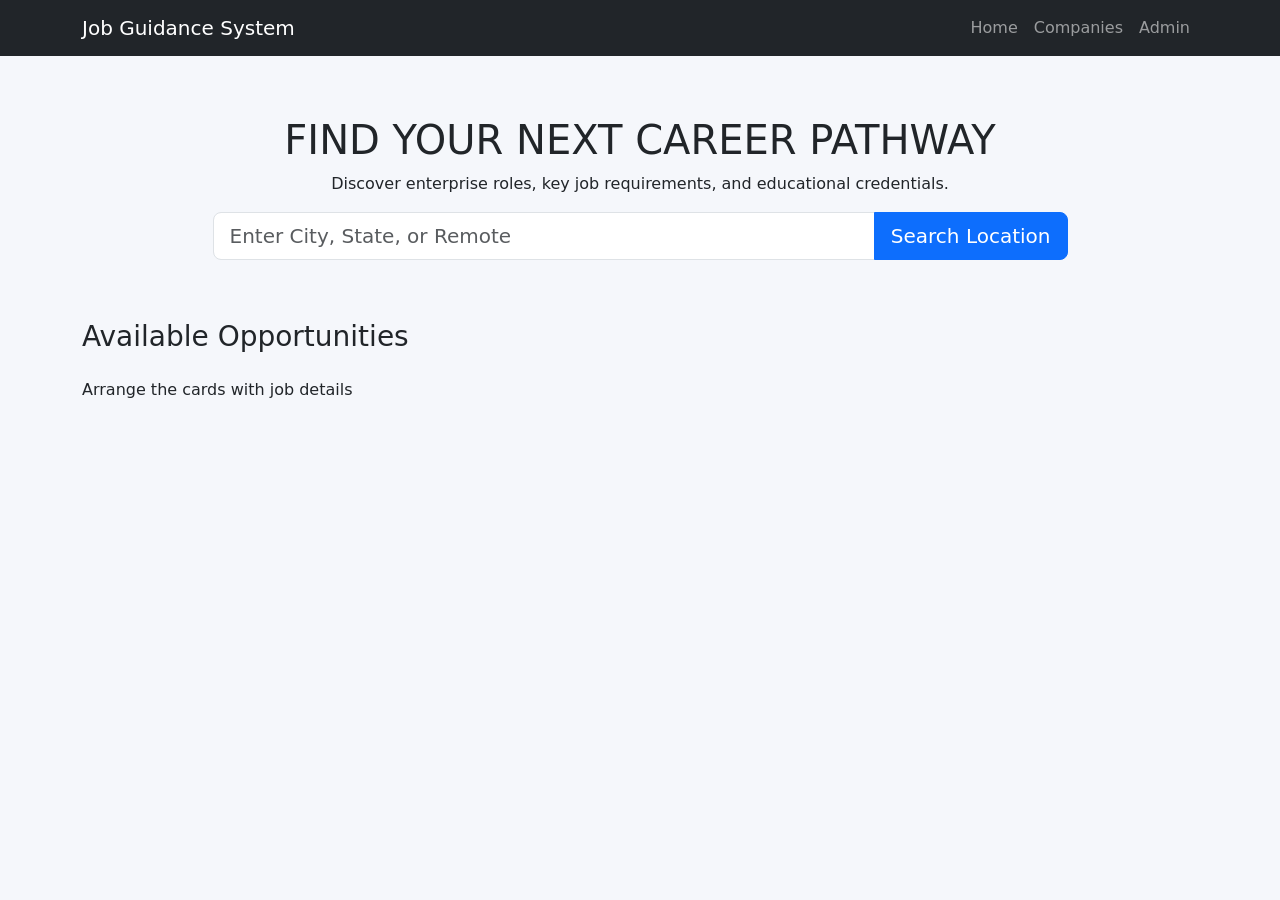
<file: src/main/webapp/index.html>
<!DOCTYPE html>
<html lang="en">
<head>
    <meta charset="utf-8">
    <meta name="viewport" content="width=device-width, initial-scale=1">
    <link href="https://cdn.jsdelivr.net/npm/bootstrap@5.3.3/dist/css/bootstrap.min.css" rel="stylesheet">
    <link href="css/style.css" rel="stylesheet">
    <link href="https://cdn.jsdelivr.net/npm/bootstrap-icons@1.11.3/font/bootstrap-icons.css" rel="stylesheet">
    <title>Job Guidance System</title>
</head>

<body>

<nav class="navbar navbar-expand-lg navbar-dark bg-dark">
    <div class="container">
    <a class="navbar-brand">Job Guidance System</a>
    <ul class="navbar-nav ms-auto">
        <li class="nav-item"><a class="nav-link">Home</a></li>
        <li class="nav-item"><a class="nav-link">Companies</a></li>
        <li class="nav-item"><a class="nav-link">Admin</a></li>
    </ul>
    </div>
</nav>

<div class="container hero">
    <h1>FIND YOUR NEXT CAREER PATHWAY</h1>
    <p>Discover enterprise roles, key job requirements, and educational credentials.</p>
    <div class="input-group input-group-lg w-75 mx-auto">
        <input class="form-control" placeholder="Enter City, State, or Remote">
        <button class="btn btn-primary">Search Location</button>
    </div>
</div>

<div class="container">
    <h3 class="mb-4">Available Opportunities</h3>
    <p>Arrange the cards with job details</p>
</div>

</div></div>
<script src="https://cdn.jsdelivr.net/npm/bootstrap@5.3.3/dist/js/bootstrap.bundle.min.js"></script>
</body>
</html>
</file>
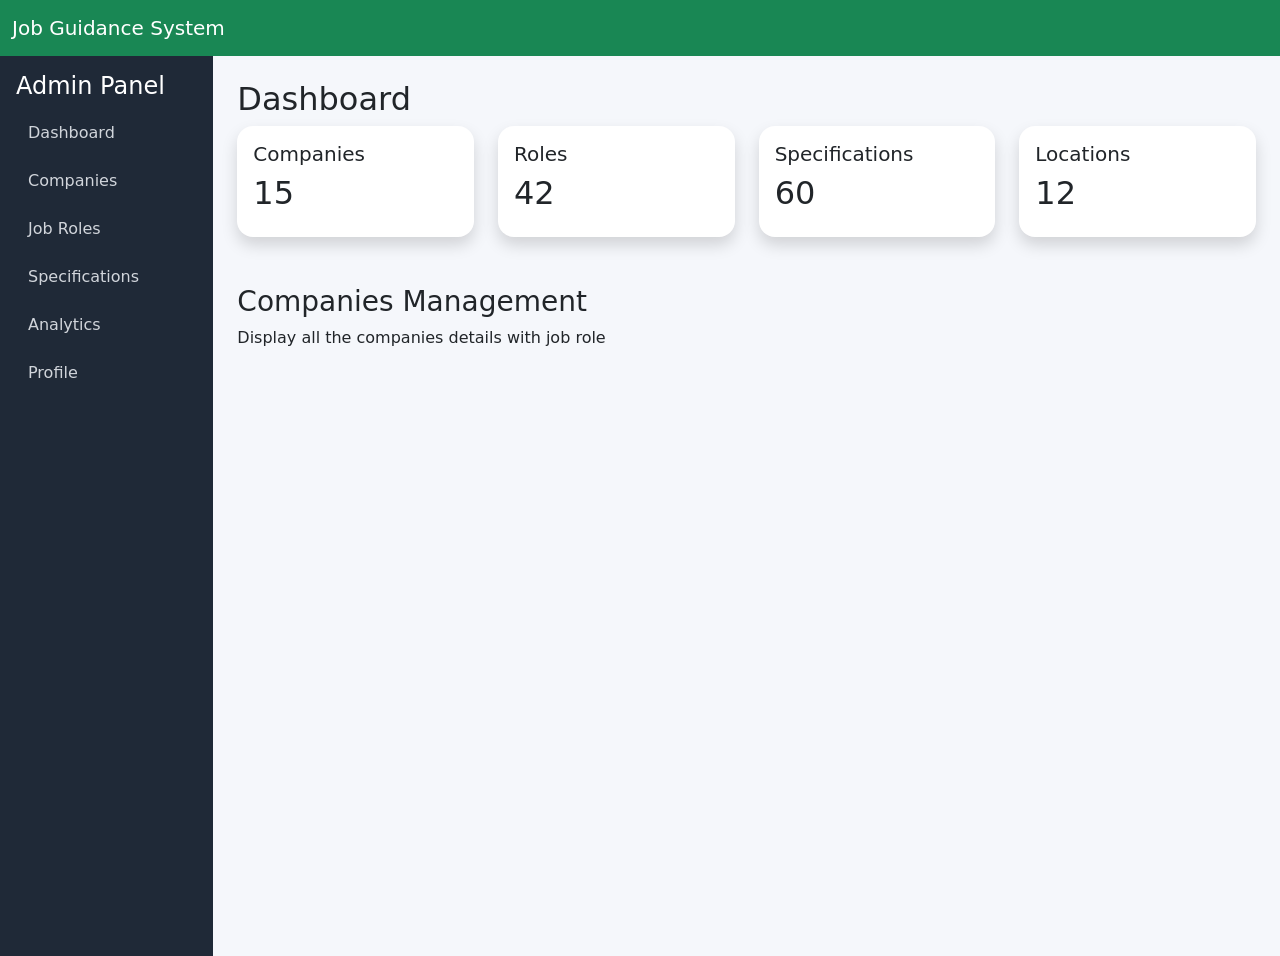
<file: src/main/webapp/admin-dashboard.html>
<!DOCTYPE html><html><head>
<meta charset="utf-8">
<meta name="viewport" content="width=device-width, initial-scale=1">
<link href="https://cdn.jsdelivr.net/npm/bootstrap@5.3.3/dist/css/bootstrap.min.css" rel="stylesheet">
<link href="css/style.css" rel="stylesheet">
<link href="https://cdn.jsdelivr.net/npm/bootstrap-icons@1.11.3/font/bootstrap-icons.css" rel="stylesheet">
<title>Job Guidance System</title>
</head>
<body>

<nav class="navbar navbar-dark bg-success">
    <div class="container-fluid"><span class="navbar-brand">Job Guidance System</span>
    </div>
</nav>

<div class="container-fluid">
    <div class="row">
    <div class="col-md-2 sidebar p-3">
        <h4 class="text-white">Admin Panel</h4>
        <ul class="nav flex-column">
            <li><a class="nav-link" href="#">Dashboard</a></li>
            <li><a class="nav-link" href="#">Companies</a></li>
            <li><a class="nav-link" href="#">Job Roles</a></li>
            <li><a class="nav-link" href="#">Specifications</a></li>
            <li><a class="nav-link" href="#">Analytics</a></li>
            <li><a class="nav-link" href="#">Profile</a></li>
        </ul>
    </div>
    
<div class="col-md-10 p-4">

<h2>Dashboard</h2>
<div class="row g-4">
    <div class="col-md-3">
        <div class="card shadow">
            <div class="card-body">
                <h5>Companies</h5>
                <h2>15</h2>
            </div>
        </div>
    </div>

    <div class="col-md-3">
        <div class="card shadow">
            <div class="card-body">
                <h5>Roles</h5>
                <h2>42</h2>
            </div>
        </div>
    </div>

    <div class="col-md-3">
        <div class="card shadow">
            <div class="card-body">
                <h5>Specifications</h5>
                <h2>60</h2>
            </div>
        </div>
    </div>

    <div class="col-md-3">
        <div class="card shadow">
            <div class="card-body">
                <h5>Locations</h5>
                <h2>12</h2>
            </div>
        </div>
    </div>
</div>


<h3 class="mt-5">Companies Management</h3>
<p> Display all the companies details with job role</p>

</div>
</div>
</div>
</body>
</html>
</file>
<file: src/main/webapp/css/style.css>
body{
    background:#f5f7fb;
}

.sidebar{
    min-height:100vh;
    background:#1f2937;
}

.sidebar .nav-link{
    color:#d1d5db;
    padding:12px;
    border-radius:8px;
}

.sidebar .nav-link:hover{
    background:#374151;
    color:white;
}
.sidebar .nav-link:focus{
    background-color: #374151;
    color: rgb(62, 242, 62);
}

.sidebar .nav-link::after{
    background-color: aqua;
    color: black;
}
.card{
    border:none;
    border-radius:
    16px;
}

.hero{
    padding:60px 0;
    text-align:center;
}
</file>
